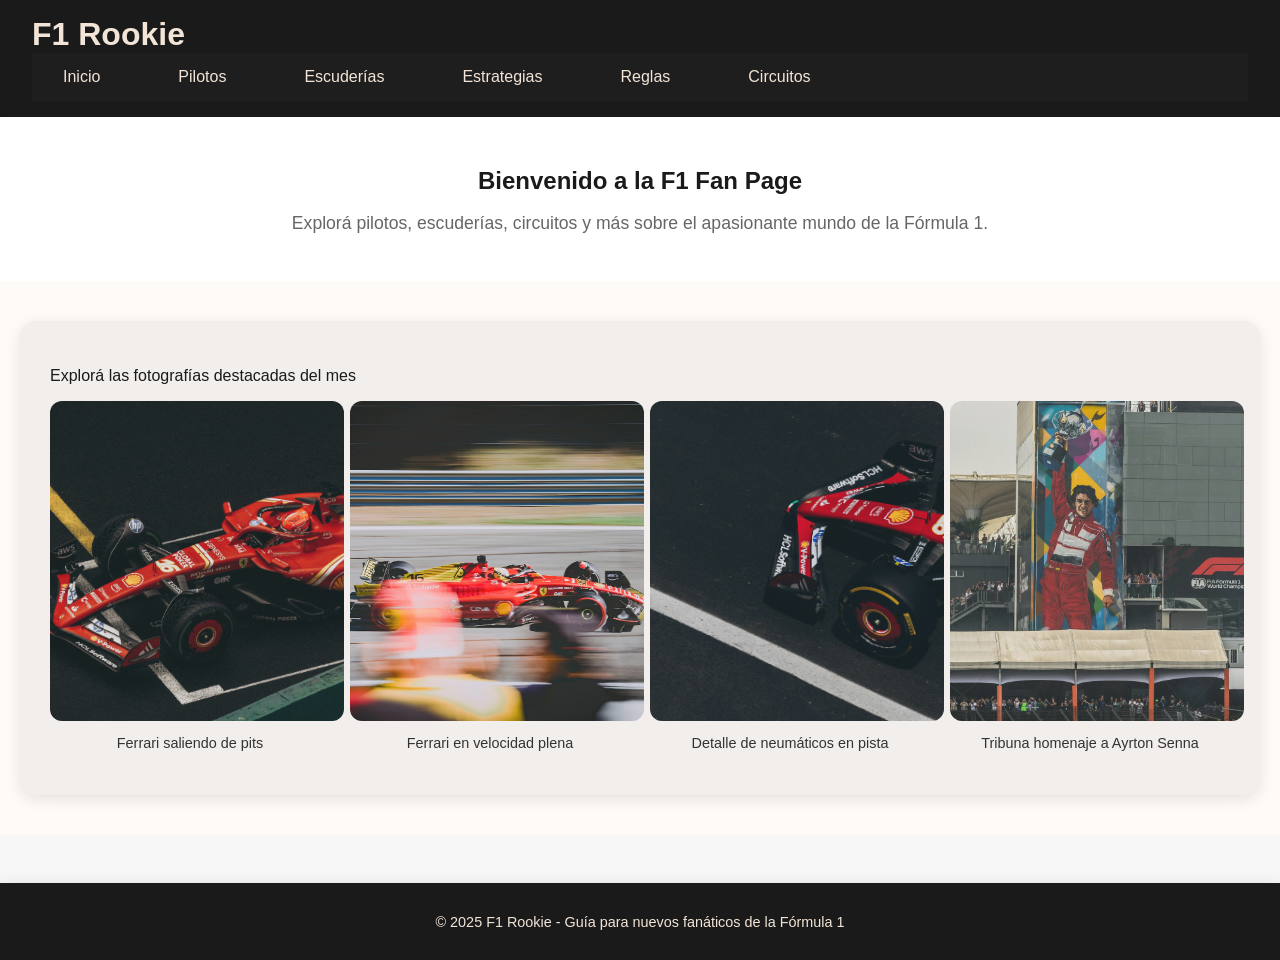
<file: html/index.html>
<!DOCTYPE html>
<html lang="es">

<head>
    <meta charset="UTF-8">
    <meta name="viewport" content="width=device-width, initial-scale=1.0">
    <title>F1 Rookie</title>
    <link rel="stylesheet" href="../css/estilos.css">
    <link rel="icon" type="image/x-icon" href="../imgs/favicon.ico">
</head>

<body>
    <header class="encabezado">
        <h1>F1 Rookie</h1>
        <nav class="navbar" id="inicio">
            <ul>
                <li><a href="#inicio">Inicio</a></li>
                <li><a href="../html/pilotos.html">Pilotos</a></li>
                <li><a href="../html/escuderias.html">Escuderías</a></li>
                <li><a href="../html/estrategias.html">Estrategias</a></li>
                <li><a href="../html/reglas.html">Reglas</a></li>
                <li><a href="../html/circuitos.html">Circuitos</a></li>
            </ul>
        </nav>
    </header>

    <main>
        <section class="intro">
            <h1>Bienvenido a la F1 Fan Page</h1>
            <p>Explorá pilotos, escuderías, circuitos y más sobre el apasionante mundo de la Fórmula 1.</p>
        </section>

        <section class="galeria">
            <div class="grid-container">
                <p>Explorá las fotografías destacadas del mes</p>
                <div class="grid">
                    <div class="img-card" onclick="abrirModal('../imgs/1.jpg', 'Ferrari saliendo de pits')">
                        <img src="../imgs/1.jpg" alt="Imagen 1" />
                        <p class="caption">Ferrari saliendo de pits</p>
                    </div>

                    <div class="img-card" onclick="abrirModal('../imgs/2.jpg', 'Ferrari en velocidad plena')">
                        <img src="../imgs/2.jpg" alt="Imagen 2" />
                        <p class="caption">Ferrari en velocidad plena</p>
                    </div>

                    <div class="img-card" onclick="abrirModal('../imgs/3.jpg', 'Detalle de neumáticos en pista')">
                        <img src="../imgs/3.jpg" alt="Imagen 3" />
                        <p class="caption">Detalle de neumáticos en pista</p>
                    </div>

                    <div class="img-card" onclick="abrirModal('../imgs/4.jpg', 'Tribuna homenaje a Ayrton Senna')">
                        <img src="../imgs/4.jpg" alt="Imagen 4" />
                        <p class="caption">Tribuna homenaje a Ayrton Senna</p>
                    </div>
                </div>
            </div>

            <!-- MODAL para imagen -->
            <div id="modal" class="modal" onclick="cerrarModal()">
                <span class="cerrar">&times;</span>
                <img class="modal-contenido" id="imagenModal">
                <div id="descripcionModal" class="descripcion"></div>
            </div>
        </section>
    </main>

    <footer class="footer">
        <p>&copy; 2025 F1 Rookie - Guía para nuevos fanáticos de la Fórmula 1</p>
    </footer>
</body>

</html>
</file>
<file: css/estilos.css>
:root {
  --color-hueso: #f8f4ed;
  --color-crema: #f2e5d7;
  --color-rojo: #a83232;
  --color-negro: #1a1a1a;
  --transparente: rgba(255, 255, 255, 0.05);
  --sombra: 0 4px 16px rgba(0, 0, 0, 0.15);
  --transicion: all 0.3s ease-in-out;
}

body {
  margin: 0;
  font-family: 'Segoe UI', sans-serif;
  background-color: var(--color-hueso);
  color: var(--color-negro);
  scroll-behavior: smooth;
}

header {
  background-color: var(--color-negro);
  color: var(--color-crema);
  padding: 1rem 2rem;
  box-shadow: var(--sombra);
}

header h1 {
  margin: 0;
  font-size: 2rem;
}

nav ul {
  display: flex;
  flex-wrap: wrap;
  gap: 1rem;
  list-style: none;
  padding: 0;
  margin-top: 1rem;
}

nav a {
  text-decoration: none;
  color: var(--color-crema);
  padding: 0.5rem 1rem;
  border-radius: 8px;
  transition: var(--transicion);
}

nav a:hover {
  background-color: var(--color-rojo);
  color: white;
}

.seccion {
  background: var(--transparente);
  margin: 2rem;
  padding: 2rem;
  border-left: 6px solid var(--color-rojo);
  border-radius: 12px;
  box-shadow: var(--sombra);
  transition: var(--transicion);
}

.seccion:hover {
  transform: scale(1.01);
  background-color: rgba(168, 50, 50, 0.05);
}

.seccion h2 {
  color: var(--color-rojo);
  font-size: 1.8rem;
  margin-top: 0;
}

.footer {
  background-color: var(--color-negro);
  color: var(--color-crema);
  text-align: center;
  padding: 1rem;
  margin-top: 3rem;
  font-size: 0.9rem;
  box-shadow: var(--sombra);
}

/* Animaciones suaves */
section, nav a {
  transition: var(--transicion);
}

/* RESET BÁSICO */
body, html {
  margin: 0;
  padding: 0;
  font-family: sans-serif;
  background: #f7f7f7;
}

a {
  text-decoration: none;
  color: white;
}

/* NAVBAR */
.navbar {
  background-color: #1e1e1e;
  padding: 15px 0;
  text-align: center;
  position: sticky;
  top: 0;
  z-index: 10;
}

.navbar ul {
  list-style: none;
  padding: 0;
  margin: 0;
}

.navbar li {
  display: inline-block;
  margin: 0 15px;
}

.navbar a:hover {
  color: #ff0000;
  transition: 0.3s;
}

/* INTRODUCCIÓN */
.intro {
  padding: 30px;
  text-align: center;
  background-color: #ffffff;
  box-shadow: 0 2px 4px rgba(0,0,0,0.1);
}

.intro h1 {
  margin-bottom: 10px;
}

.intro p {
  color: #666;
  font-size: 1.1em;
}

/* GALERÍA - GRID ANIMADA */
.galeria {
  padding: 40px 20px;
  display: flex;
  justify-content: center;
  background: #fefaf6; /* tono hueso/crema */
}

.grid-container {
  background: rgba(30, 30, 30, 0.05); /* contenedor semitransparente */
  padding: 30px;
  border-radius: 16px;
  max-width: 1200px;
  width: 100%;
  box-shadow: 0 4px 15px rgba(0,0,0,0.1);
}

.grid {
  display: grid;
  grid-template-columns: repeat(auto-fit, minmax(180px, 1fr));
  gap: 20px;
}

.grid img {
  width: 105%;
  height: 320px; /* más alto */
  object-fit: cover;
  border-radius: 12px;
  opacity: 0.9;
  transition: transform 0.3s ease, opacity 0.3s ease, box-shadow 0.3s ease;
}

.grid img:hover {
  transform: scale(1.03);
  opacity: 1;
  box-shadow: 0 10px 25px rgba(0, 0, 0, 0.15);
}

.img-card {
  cursor: pointer;
  text-align: center;
}

.img-card img {
  border-radius: 12px;
  transition: transform 0.3s ease, box-shadow 0.3s ease;
}

.caption {
  margin-top: 10px;
  font-size: 0.9em;
  color: #333;
}

/* Modal */
.modal {
  display: none;
  position: fixed;
  z-index: 100;
  padding-top: 60px;
  left: 0;
  top: 0;
  width: 100%;
  height: 100%;
  overflow: auto;
  background-color: rgba(0,0,0,0.85);
}

.modal-contenido {
  display: block;
  margin: auto;
  max-width: 80%;
  max-height: 80vh;
  border-radius: 12px;
}

.descripcion {
  text-align: center;
  color: #f0f0f0;
  padding: 15px;
  font-size: 1.1em;
}

.cerrar {
  position: absolute;
  top: 30px;
  right: 50px;
  color: #fff;
  font-size: 40px;
  font-weight: bold;
  cursor: pointer;
}

.contenedor-seccion {
  max-width: 900px;
  margin: 50px auto;
  padding: 40px 30px;
  background-color: #fefaf6; /* tono hueso/crema suave */
  border-radius: 18px;
  box-shadow: 0 8px 30px rgba(0, 0, 0, 0.07);
  text-align: center;
  color: #222;
  
}

.contenedor-seccion img {
  max-width: 100%;
  height: auto;
  border-radius: 12px;
  margin: 20px 0;
}

.contenedor-seccion h1,
.contenedor-seccion h2 {
  color: #8a0606; /* rojo apagado */
  margin-bottom: 15px;
}

.contenedor-seccion p {
  font-size: 1.05em;
  line-height: 1.7em;
  margin-bottom: 20px;
  color: #333;
}

.contenedor-seccion ul {
  list-style: none;
  padding-left: 0;
  margin-bottom: 20px;
}

.contenedor-seccion ul li::before {
  content: "• ";
  color: #8a0606;
  font-weight: bold;
}

.nav-seccion {
  margin-bottom: 30px;
}

.nav-seccion a {
  margin: 0 10px;
  text-decoration: none;
  color: #8a0606;
  font-weight: bold;
}

.nav-seccion a:hover {
  text-decoration: underline;
}
.navbar ul {
  list-style: none;
  padding: 0;
  margin: 0;
}

.navbar li {
  display: inline-block;
  margin: 0 15px;
}

.nav-link {
  color: white;
  font-weight: bold;
  transition: 0.3s;
}

.nav-link:hover {
  color: #e94242; /* rojo apagado */
}

/* Resaltado si estás en la página actual (por clase manual) */
.nav-link.activa {
  color: #e94242;
  text-decoration: underline;
}


/*
Slider che
*/



.slider-frame {
  width: 100%;
  max-width: 900px;
  height: auto;
  overflow: hidden;
  border-radius: 10px;
  box-shadow: 0 0 10px rgba(0,0,0,0.2);
}

.slider-frame ul {
  list-style-type: none; 
  display: flex;
  padding: 0;
  margin: 0;
  width: 600%; /* 6 imágenes = 6 * 100% */
  animation: slide 30s infinite alternate ease-in-out;
}

.slider-frame li {
  width: 100%;
  list-style: none;
  display: flex;
  justify-content: center;
  align-items: center;
  list-style: none;
}

.piloto-slide {
  display: flex;
  flex-direction: column;
  align-items: center;
  text-align: center;
}

.nombre-piloto {
  margin-top: 10px;
  font-size: 1.1em;
  color: var(--color-rojo) !important;
  font-weight: bold;
}


.slider-frame img.pilotos {
	width: 300px;
	height: 300px;
	object-fit: cover;
	border-radius: 10px; /* opcional, para bordes redondeados */
}

.slider-frame ul li::before {
  content: none !important;
}


@keyframes slide {
  0%     { margin-left: 0%; }
  13%    { margin-left: 0%; }

  16.66% { margin-left: -100%; }
  29.66% { margin-left: -100%; }

  33.33% { margin-left: -200%; }
  46.33% { margin-left: -200%; }

  50%    { margin-left: -300%; }
  63%    { margin-left: -300%; }

  66.66% { margin-left: -400%; }
  79.66% { margin-left: -400%; }

  83.33% { margin-left: -500%; }
  100%   { margin-left: -500%; }
}
</file>
